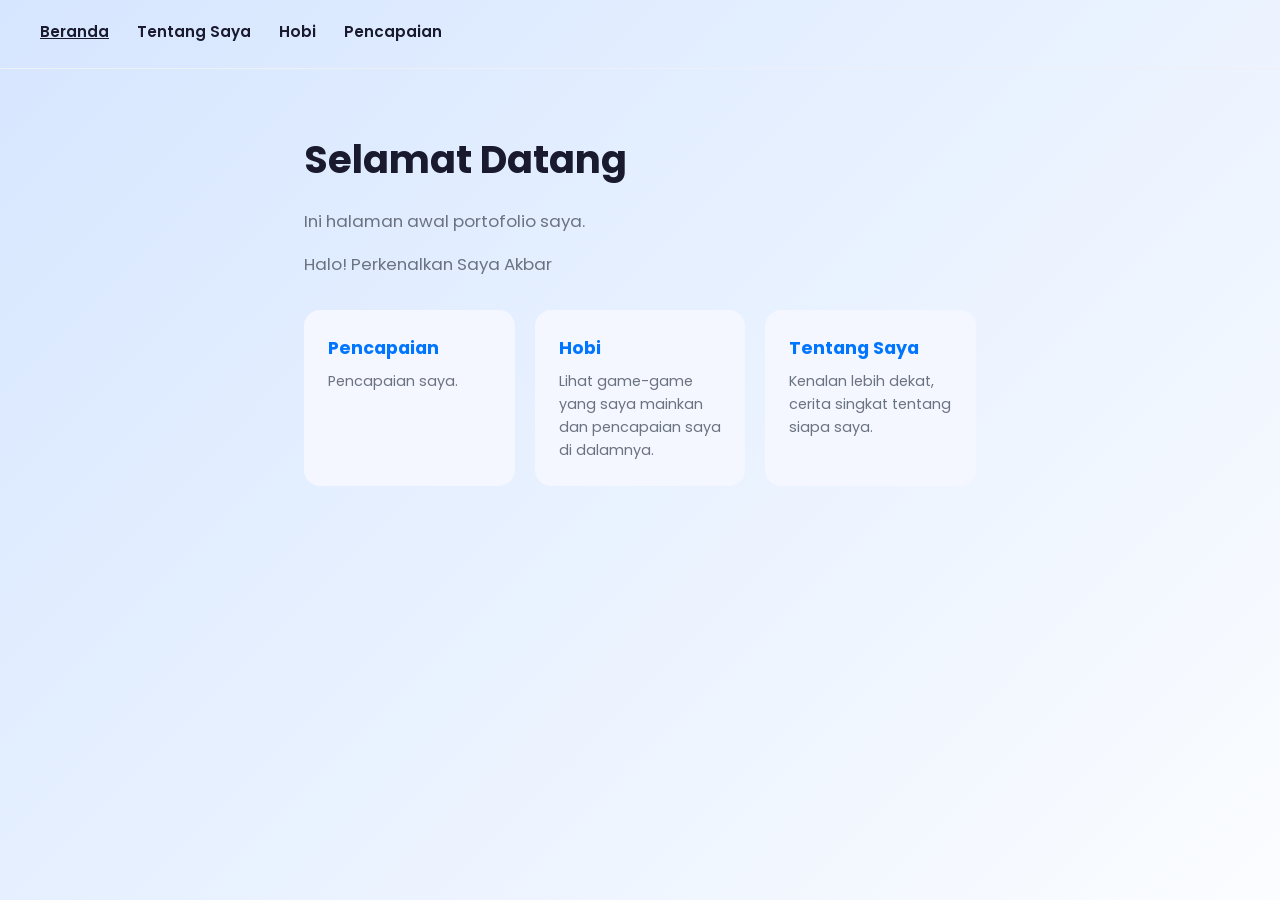
<file: index.html>
<!DOCTYPE html>
<html lang="id">
<head>
  <meta charset="UTF-8">
  <meta name="viewport" content="width=device-width, initial-scale=1.0">
  <title>Beranda</title>
  <link href="https://fonts.googleapis.com/css2?family=Poppins:wght@400;600;700&display=swap" rel="stylesheet">
  <link rel="stylesheet" href="style.css">
</head>
<body>

  <nav>
    <a href="index.html">Beranda</a>
    <a href="tentang.html">Tentang Saya</a>
    <a href="hobi.html">Hobi</a>
    <a href="Pencapaian.html">Pencapaian</a>
  </nav>

  <main>
    <h1>Selamat Datang</h1>
    <p>Ini halaman awal portofolio saya.</p>

    <p id="kalimat" class="muncul">Halo! Perkenalkan Saya Akbar</p>

    <div class="card-grid">
      <a href="Pencapaian.html" class="card" id="cardProfil">
        <h2>Pencapaian</h2>
        <p>Pencapaian saya.</p>
      </a>

      <a href="hobi.html" class="card">
        <h2>Hobi</h2>
        <p>Lihat game-game yang saya mainkan dan pencapaian saya di dalamnya.</p>
      </a>

      <a href="tentang.html" class="card">
        <h2>Tentang Saya</h2>
        <p>Kenalan lebih dekat, cerita singkat tentang siapa saya.</p>
      </a>
    </div>
  </main>

  <script src="script.js"></script>
</body>
</html>
</file>
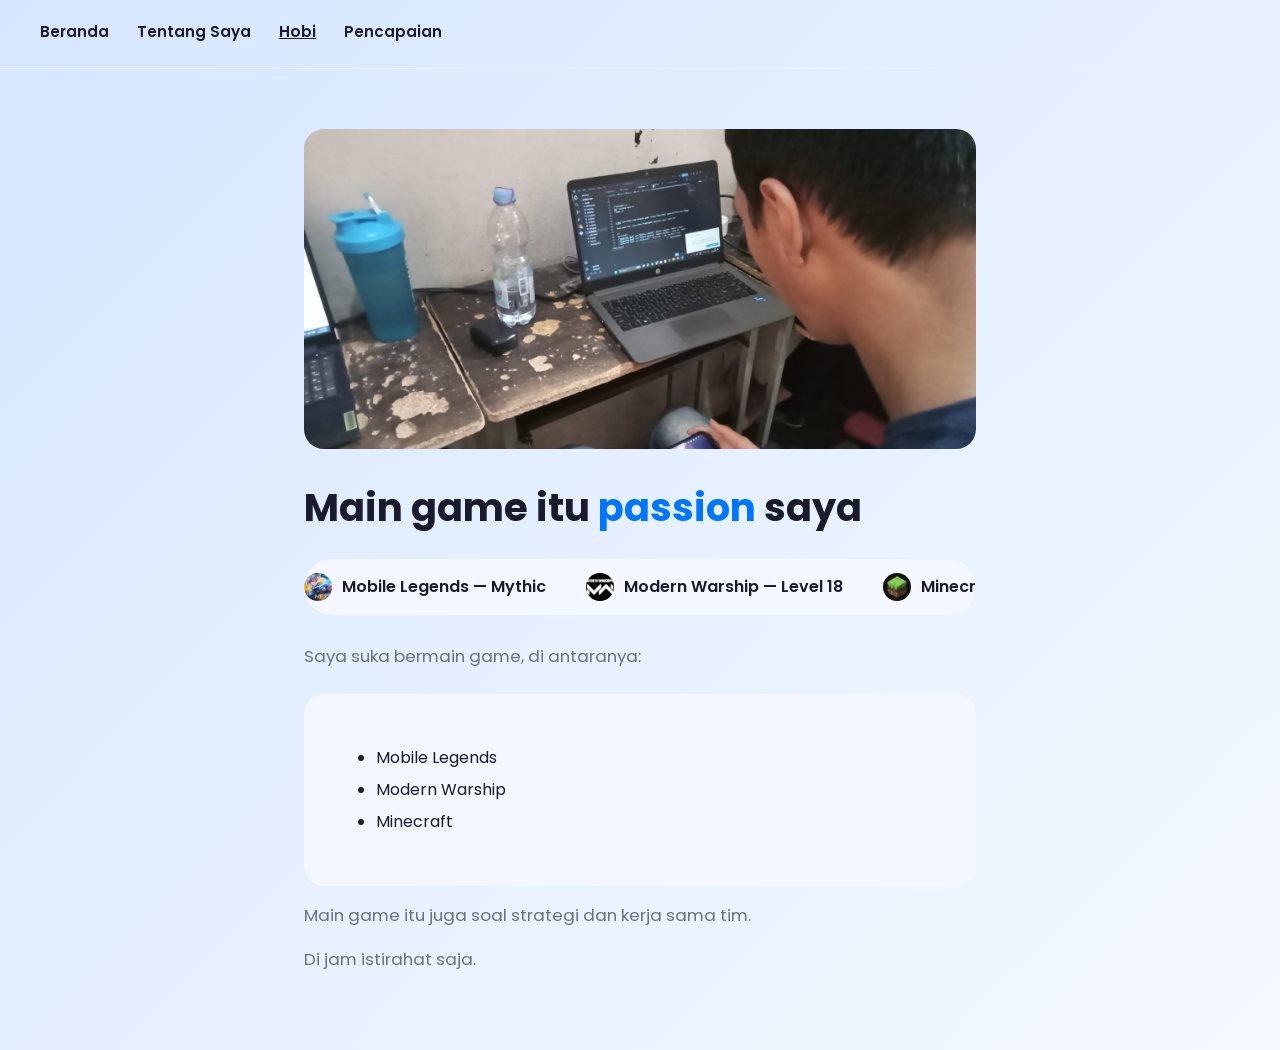
<file: hobi.html>
<!DOCTYPE html>
<html lang="id">
<head>
  <meta charset="UTF-8">
  <meta name="viewport" content="width=device-width, initial-scale=1.0">
  <title>Hobi</title>
  <link href="https://fonts.googleapis.com/css2?family=Poppins:wght@400;600;700&display=swap" rel="stylesheet">
  <link rel="stylesheet" href="style.css">
</head>
<body>

  <nav>
    <a href="index.html">Beranda</a>
    <a href="tentang.html">Tentang Saya</a>
    <a href="hobi.html">Hobi</a>
    <a href="Pencapaian.html">Pencapaian</a>
  </nav>

  <main>
    <img src="image/ih.jpeg" alt="Foto saat bermain game" class="foto-hero" onerror="this.src='https://placehold.co/700x350?text=Foto+Hobi'">

    <h1 class="muncul">Main game itu <span class="highlight">passion</span> saya</h1>

    <div class="marquee">
      <div class="marquee-track">
        <span><img src="image/iml.jpeg" alt="Mobile Legends"> Mobile Legends — Mythic</span>
        <span><img src="image/imw.jpeg" alt="Modern Warship"> Modern Warship — Level 18 </span>
        <span><img src="image/imc.jpeg" alt="Minecraft" > Minecraft — 106 jam Main</span>
        <span><img src="image/iml.jpeg" alt="Mobile Legends" > Mobile Legends — Mythic Glory</span>
        <span><img src="image/imw.jpeg" alt="Modern Warship"> Modern Warship — Level 18</span>
        <span><img src="image/imc.jpeg" alt="Minecraft"> Minecraft — 106 jam main</span>
      </div>
    </div>

    <p>Saya suka bermain game, di antaranya:</p>
    <div class="box reveal">
      <ul>
        <li>Mobile Legends</li>
        <li>Modern Warship</li>
        <li>Minecraft</li>
      </ul>
    </div>

    <p id="kalimat" class="muncul" style="animation-delay: 0.25s;">Main game itu juga soal strategi dan kerja sama tim.</p>
    <p id="kalimat" class="muncul" style="animation-delay: 0.25s;">Di jam istirahat saja.</p>
  </main>
  </main>

  <script src="script.js"></script>
</body>
</html>
</file>
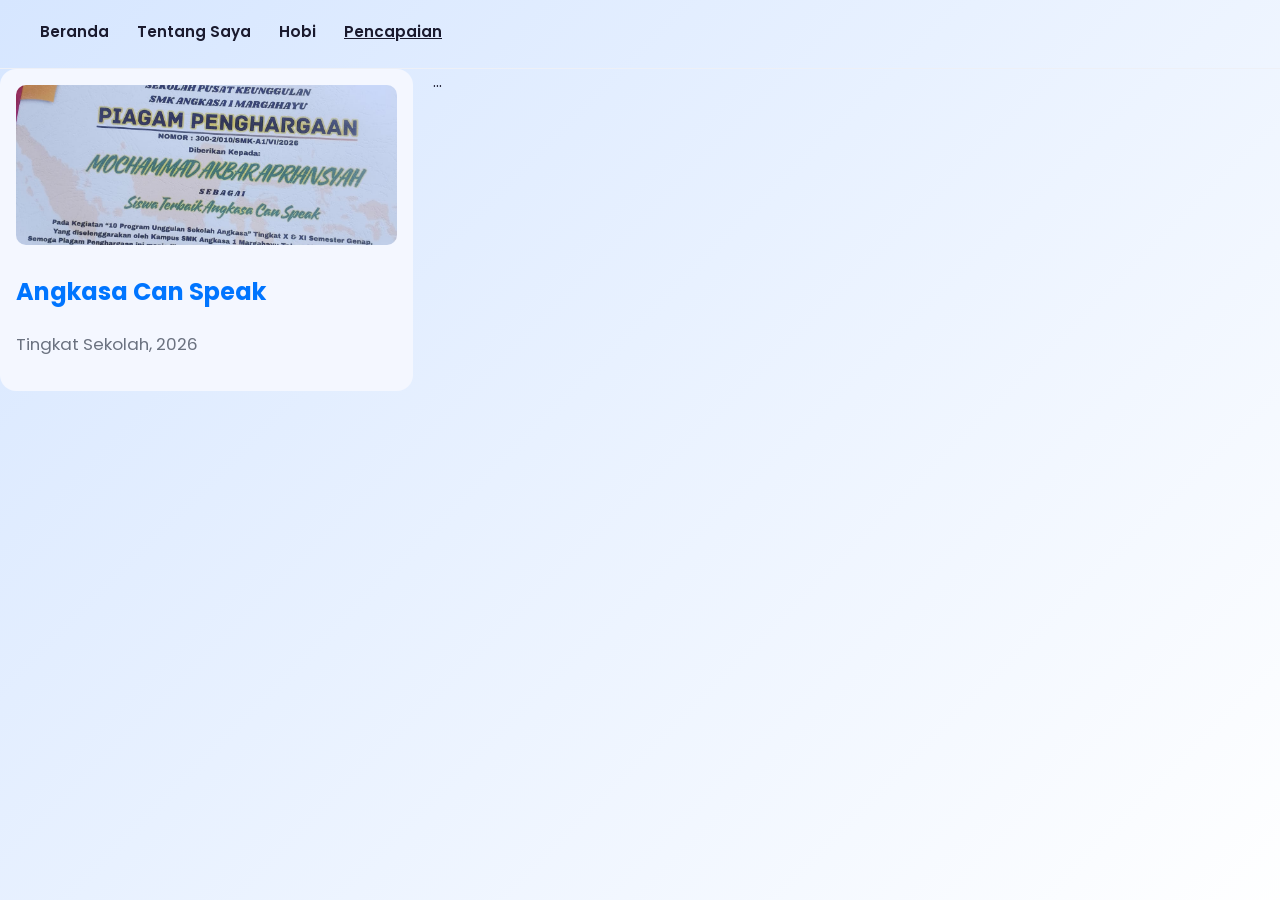
<file: Pencapaian.html>
<!DOCTYPE html>
<html lang="en">
<head>
    <meta charset="UTF-8">
    <meta name="viewport" content="width=device-width, initial-scale=1.0">
    <title>Profil</title>
     <link href="https://fonts.googleapis.com/css2?family=Poppins:wght@400;600;700&display=swap" rel="stylesheet">
  <link rel="stylesheet" href="style.css">
</head>
<body>
    
  <nav>
    <a href="index.html">Beranda</a>
    <a href="tentang.html">Tentang Saya</a>
    <a href="hobi.html">Hobi</a>
    <a href="Pencapaian.html">Pencapaian</a>
  </nav>
    <div class="pencapaian-grid">
  <div class="pencapaian-item reveal">
    <img src="image/p.jpeg" alt="Angkasa Can Speak English">
    <h2>Angkasa Can Speak</h2>
    <p>Tingkat Sekolah, 2026</p>
  </div>
  ...
</div>

  <script src="script.js"></script>
</body>
</html>
</file>
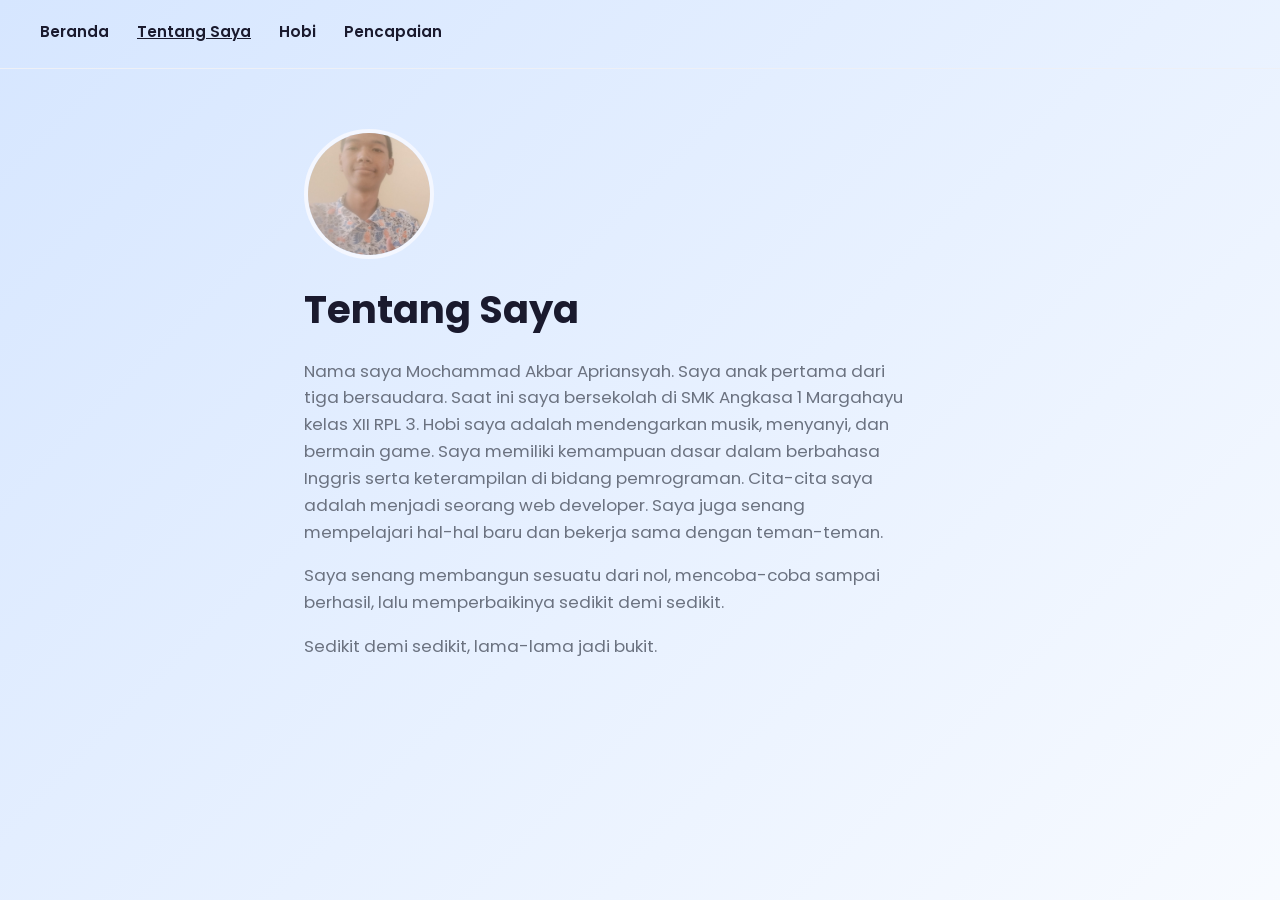
<file: tentang.html>
<!DOCTYPE html>
<html lang="id">
<head>
  <meta charset="UTF-8">
  <meta name="viewport" content="width=device-width, initial-scale=1.0">
  <title>Tentang Saya</title>
  <link href="https://fonts.googleapis.com/css2?family=Poppins:wght@400;600;700&display=swap" rel="stylesheet">
  <link rel="stylesheet" href="style.css">
</head>
<body>
  <nav>
    <a href="index.html">Beranda</a>
    <a href="tentang.html">Tentang Saya</a>
    <a href="hobi.html">Hobi</a>
    <a href="Pencapaian.html">Pencapaian</a>
  </nav>


  <main>
    <img src="image/smk.jpeg" alt="Foto Saya" class="foto-bulat">
    <h1>Tentang Saya</h1>
    <p>Nama saya Mochammad Akbar Apriansyah. Saya anak pertama dari tiga bersaudara. Saat ini saya bersekolah di SMK Angkasa 1 Margahayu kelas XII RPL 3. Hobi saya adalah mendengarkan musik, menyanyi, dan bermain game. Saya memiliki kemampuan dasar dalam berbahasa Inggris serta keterampilan di bidang pemrograman. Cita-cita saya adalah menjadi seorang web developer. Saya juga senang mempelajari hal-hal baru dan bekerja sama dengan teman-teman.</p>
    <p>Saya senang membangun sesuatu dari nol, mencoba-coba sampai berhasil, lalu memperbaikinya sedikit demi sedikit.</p>

    <p id="kalimat" class="muncul">Sedikit demi sedikit, lama-lama jadi bukit.</p>
  </main>

  <script src="script.js"></script>
</body>
</html>
</file>
<file: style.css>
:root {
  --blue: #0075ff;
  --blue-dark: #0058c4;
  --text: #1a1a2e;
  --muted: #6b7280;
  --bg: #ffffff;
  --soft: #f4f7ff;
}

* {
  box-sizing: border-box;
}

body {
  font-family: 'Poppins', sans-serif;
  margin: 0;
  padding: 0;
  background: linear-gradient(-45deg, #b9d4ff, #e8f0ff, #ffffff, #d6e6ff);
  background-size: 400% 400%;
  animation: gerakGradient 12s ease infinite, fadeInHalaman 0.4s ease;
  color: var(--text);
  line-height: 1.6;
}

@keyframes gerakGradient {
  0%   { background-position: 0% 50%; }
  50%  { background-position: 100% 50%; }
  100% { background-position: 0% 50%; }
}

@keyframes fadeInHalaman {
  from { opacity: 0; }
  to   { opacity: 1; }
}

/* ===== NAVBAR ===== */
nav {
  display: flex;
  flex-wrap: wrap;
  gap: 20px 28px;
  align-items: center;
  padding: 20px 40px;
  border-bottom: 1px solid #eef0f6;
}

nav a {
  position: relative;
  text-decoration: none;
  color: var(--text);
  font-weight: 600;
  font-size: 0.95rem;
  padding-bottom: 4px;
}

nav a::after {
  content: "";
  position: absolute;
  left: 0;
  bottom: 0;
  height: 2px;
  width: 0%;
  background: var(--blue);
  transition: width 0.3s ease;
}

nav a:hover::after {
  width: 100%;
}

nav a:hover {
  color: var(--blue);
}

/* ===== KONTEN UTAMA ===== */
main {
  max-width: 720px;
  margin: 0 auto;
  padding: 60px 24px;
}

h1 {
  font-size: 2.4rem;
  font-weight: 700;
  margin: 0 0 14px;
  color: var(--text);
}

h2 {
  font-size: 1.5rem;
  font-weight: 700;
  color: var(--blue);
}

p {
  max-width: 600px;
  color: var(--muted);
  font-size: 1.05rem;
}

ul {
  line-height: 2;
  color: var(--text);
}

/* ===== TOMBOL GAYA PILL ===== */
button, .btn {
  display: inline-block;
  background: var(--blue);
  color: #ffffff;
  border: none;
  padding: 14px 32px;
  border-radius: 999px;
  font-weight: 600;
  font-size: 1rem;
  cursor: pointer;
  text-decoration: none;
  transition: background 0.2s, transform 0.2s;
}

button:hover, .btn:hover {
  background: var(--blue-dark);
  transform: translateY(-2px);
}

/* ===== KARTU / BOX SOFT BACKGROUND ===== */
.box {
  background: var(--soft);
  border-radius: 20px;
  padding: 32px;
  margin-top: 24px;
}

/* ===== Kartu navigasi di Beranda ===== */
.card-grid {
  display: grid;
  grid-template-columns: repeat(3, 1fr);
  gap: 20px;
  margin-top: 32px;
}

.card {
  display: block;
  background: var(--soft);
  border-radius: 16px;
  padding: 24px;
  text-decoration: none;
  color: var(--text);
  transition: transform 0.2s, box-shadow 0.2s;
  opacity: 0;
  animation: cardMuncul 0.6s ease forwards;
}

.card-grid .card:nth-child(1) { animation-delay: 0.1s; }
.card-grid .card:nth-child(2) { animation-delay: 0.25s; }
.card-grid .card:nth-child(3) { animation-delay: 0.4s; }
.card-grid .card:nth-child(4) { animation-delay: 0.55s; }

@keyframes cardMuncul {
  from { opacity: 0; transform: translateY(30px); }
  to   { opacity: 1; transform: translateY(0); }
}

.card:hover {
  transform: translateY(-4px);
  box-shadow: 0 10px 24px rgba(0, 117, 255, 0.15);
}

.card.diklik {
  animation: kartuMantul 0.4s ease;
}

@keyframes kartuMantul {
  0%   { transform: scale(1); }
  40%  { transform: scale(0.93); }
  100% { transform: scale(1); }
}

.card h2 {
  margin: 0 0 8px;
  font-size: 1.1rem;
}

.card p {
  margin: 0;
  font-size: 0.9rem;
  max-width: none;
}

/* Foto profil bulat */
.foto-bulat {
  width: 130px;
  height: 130px;
  border-radius: 50%;
  object-fit: cover;
  border: 4px solid var(--soft);
  display: block;
  margin: 0 0 20px;
}

.foto-hobi {
  width: 160px;
  height: 160px;
  border-radius: 24px;
  object-fit: cover;
  border: 4px solid var(--soft);
  display: block;
  margin-bottom: 20px;
}

.foto-hero {
  width: 100%;
  max-height: 320px;
  object-fit: cover;
  border-radius: 20px;
  display: block;
  margin-bottom: 28px;
}

.highlight {
  color: var(--blue);
}

/* ===== Marquee ===== */
.marquee {
  overflow: hidden;
  background: var(--soft);
  border-radius: 999px;
  padding: 14px 0;
  margin: 20px 0 28px;
}

.marquee-track {
  display: flex;
  gap: 40px;
  width: max-content;
  animation: geserKiri 12s linear infinite;
}

.marquee-track span {
  white-space: nowrap;
  font-weight: 600;
  color: var(--text);
  display: flex;
  align-items: center;
  gap: 10px;
}

.marquee-track img {
  width: 28px;
  height: 28px;
  border-radius: 50%;
  object-fit: cover;
}

@keyframes geserKiri {
  from { transform: translateX(0); }
  to   { transform: translateX(-50%); }
}

.muncul {
  opacity: 0;
  animation: fadeIn 0.8s ease forwards;
}

@keyframes fadeIn {
  from { opacity: 0; transform: translateY(24px); }
  to   { opacity: 1; transform: translateY(0); }
}

/* ===== Muncul saat di-scroll ===== */
.reveal {
  opacity: 0;
  transform: translateY(40px);
  transition: opacity 0.7s ease, transform 0.7s ease;
}

.reveal.tampil {
  opacity: 1;
  transform: translateY(0);
}

/* ===== Efek riak (ripple) ===== */
.btn, button {
  position: relative;
  overflow: hidden;
}

.ripple {
  position: absolute;
  border-radius: 50%;
  background: rgba(255, 255, 255, 0.6);
  transform: scale(0);
  animation: animasiRipple 0.6s linear;
  pointer-events: none;
}

@keyframes animasiRipple {
  to {
    transform: scale(3);
    opacity: 0;
  }
}

/* ===== Transisi pindah halaman ===== */
body.keluar {
  animation: fadeOutHalaman 0.3s ease forwards;
}

@keyframes fadeOutHalaman {
  from { opacity: 1; }
  to   { opacity: 0; }
}

img {
  max-width: 100%;
  height: auto;
}

/* ===== Breakpoint Tablet ===== */
@media (max-width: 768px) {
  main {
    padding: 40px 20px;
  }

  h1 {
    font-size: 1.9rem;
  }

  .foto-bulat, .foto-hobi {
    width: 100px;
    height: 100px;
  }

  .card-grid {
    grid-template-columns: repeat(2, 1fr);
  }

  .foto-hero {
    max-height: 240px;
  }
}

/* ===== Breakpoint HP ===== */
@media (max-width: 480px) {
  nav {
    flex-direction: column;
    align-items: flex-start;
    gap: 10px;
    padding: 16px 20px;
  }

  h1 {
    font-size: 1.6rem;
  }

  button, .btn {
    width: 100%;
    text-align: center;
  }

  .foto-bulat, .foto-hobi {
    width: 80px;
    height: 80px;
  }

  .card-grid {
    grid-template-columns: 1fr;
  }

  .marquee-track span {
    font-size: 0.85rem;
  }

  .marquee-track img {
    width: 22px;
    height: 22px;
  }

  .foto-hero {
    max-height: 180px;
    border-radius: 14px;
  }
}

.pencapaian-grid {
  display: grid;
  grid-template-columns: repeat(3, 1fr);
  gap: 20px;
}

.pencapaian-item {
  background: var(--soft);
  border-radius: 16px;
  padding: 16px;
  transition: transform 0.25s ease, box-shadow 0.25s ease;
}

.pencapaian-item img {
  width: 100%;
  height: 160px;
  object-fit: cover;
  border-radius: 10px;
}
</file>
